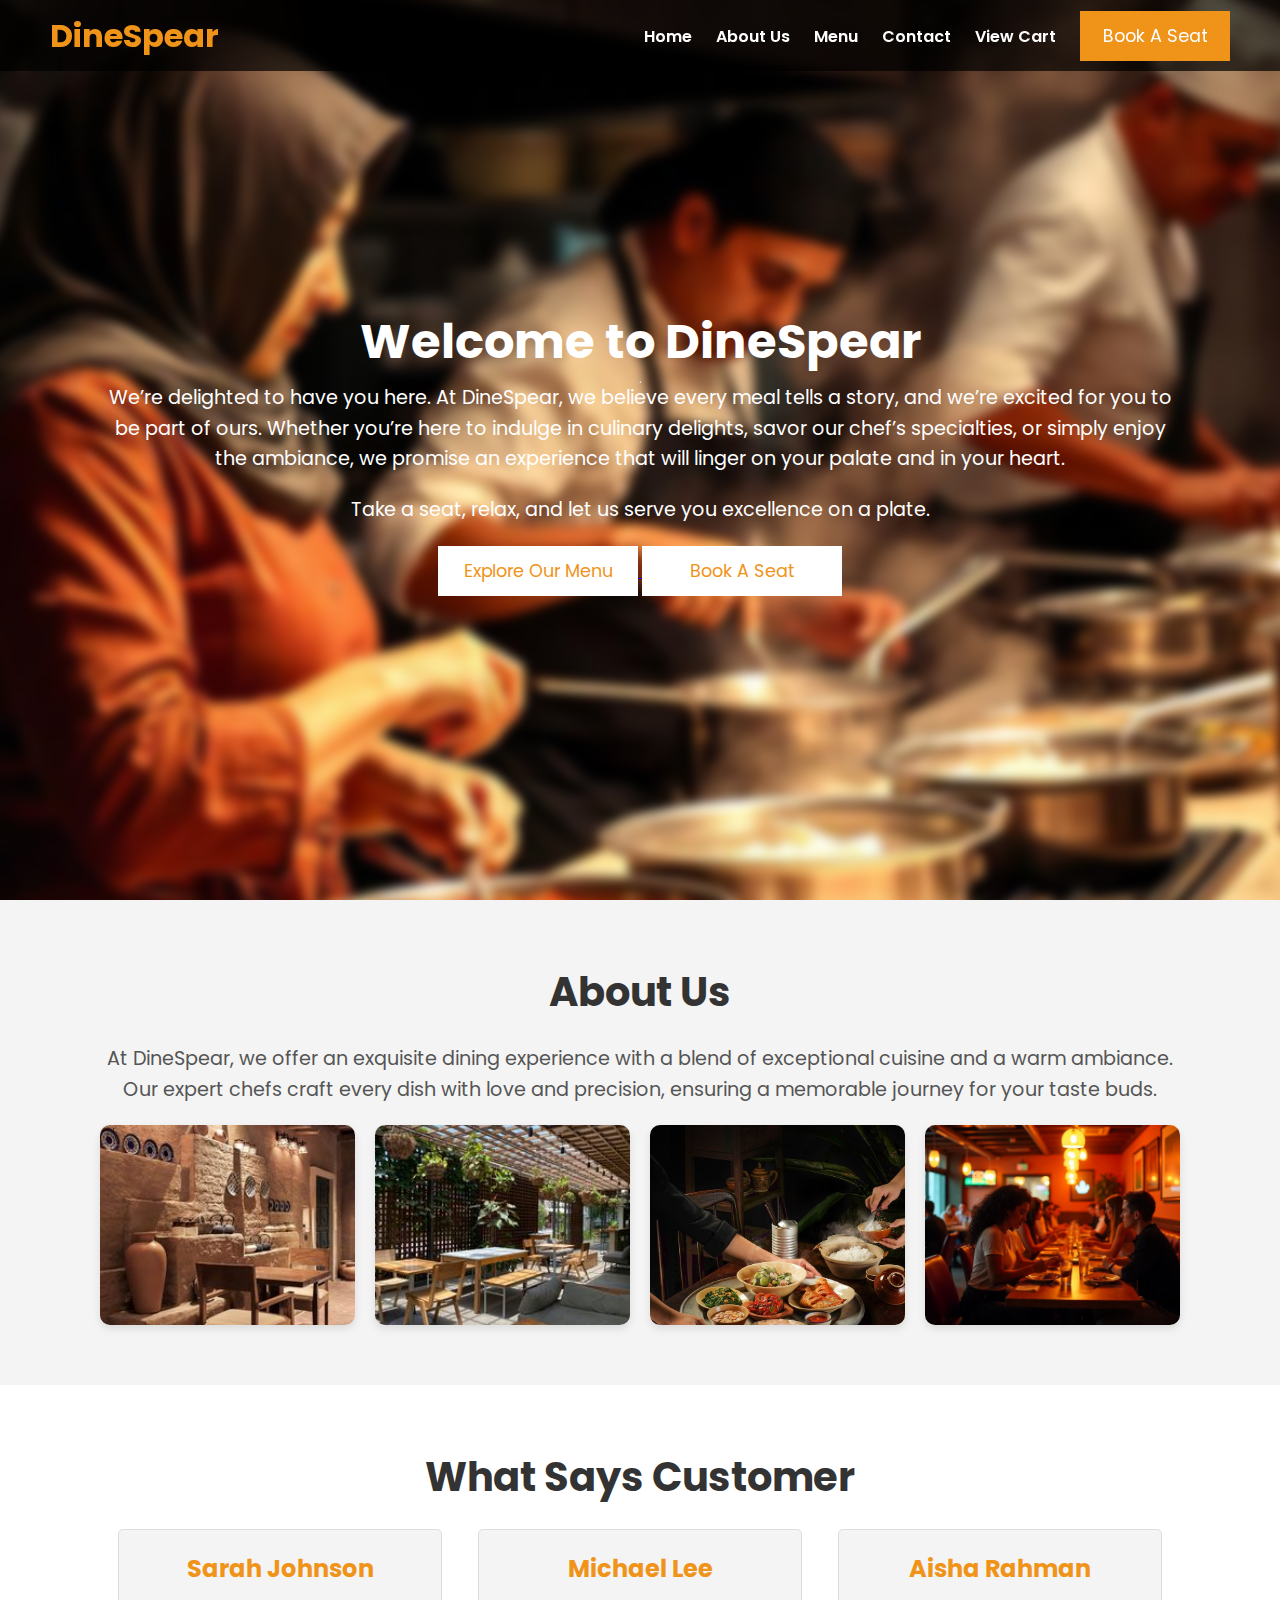
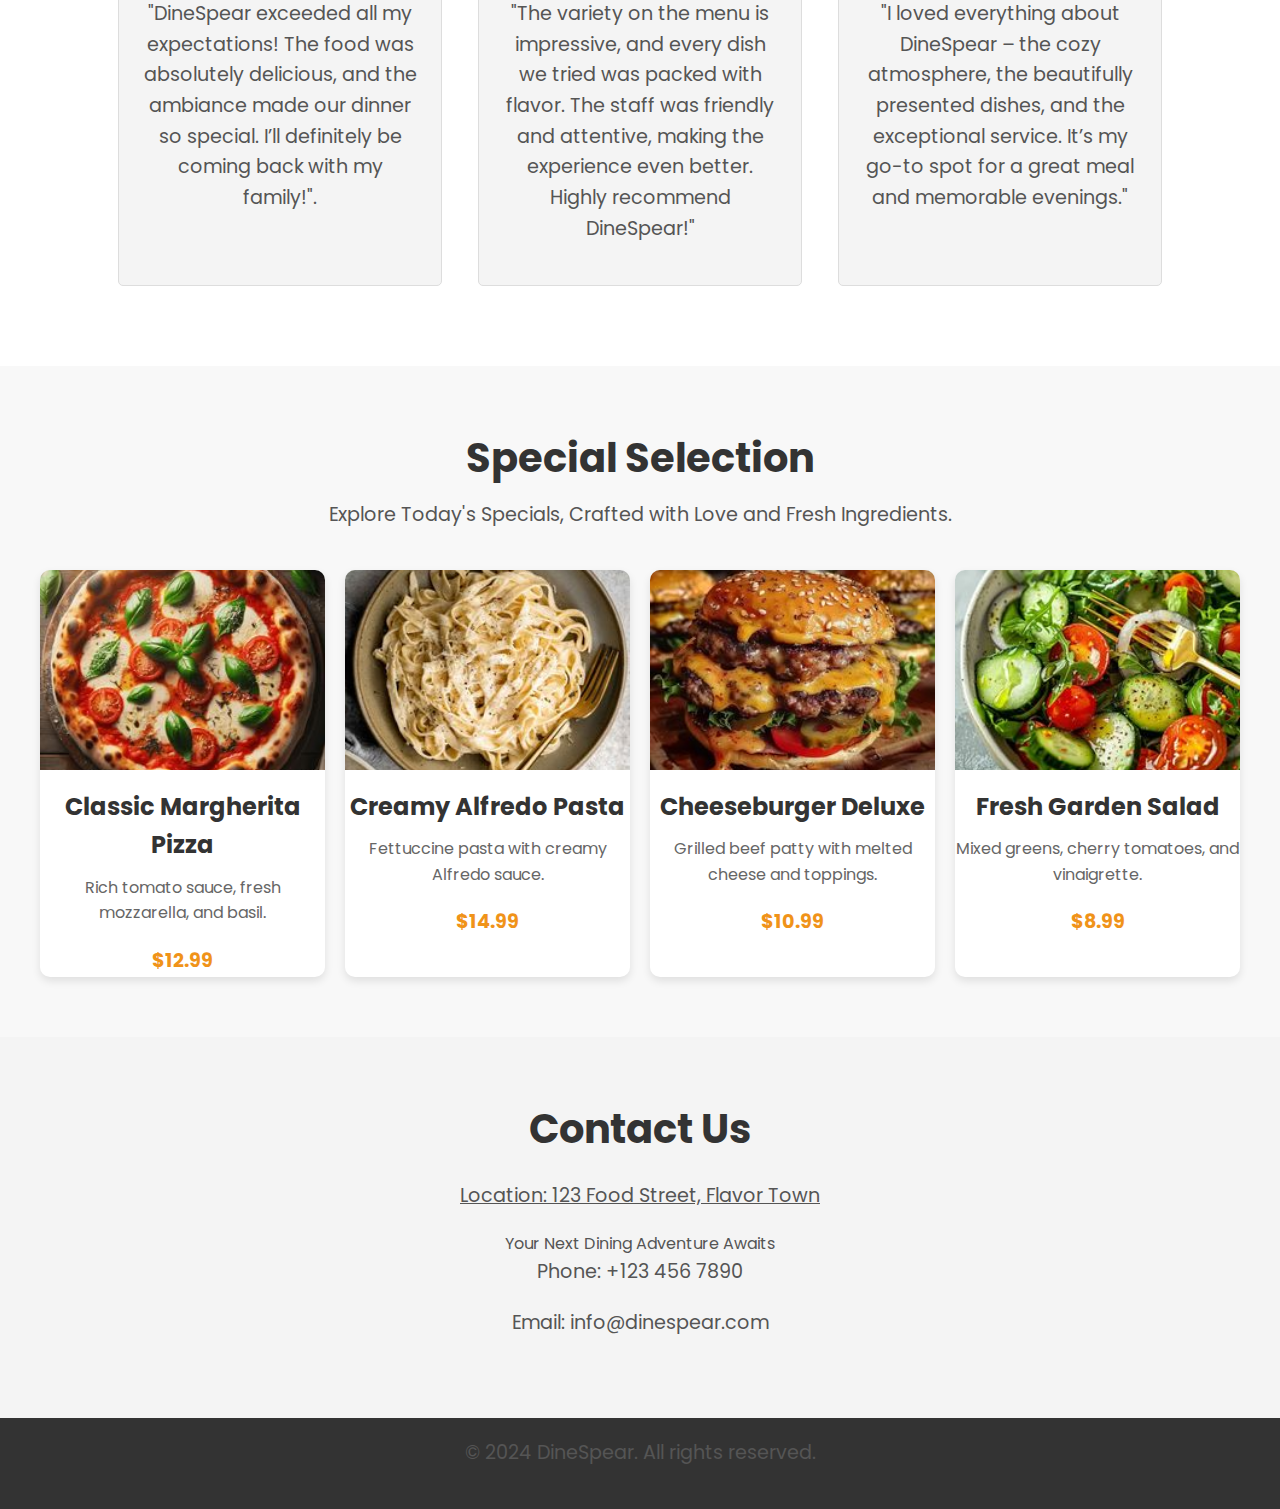
<file: index.html>
<!DOCTYPE html>
<html lang="en">
<head>
    <meta charset="UTF-8">
    <meta name="viewport" content="width=device-width, initial-scale=1.0">
    <title>DineSpear - Restaurant</title>
    <link rel="stylesheet" href="styles.css">
    <link href="https://fonts.googleapis.com/css2?family=Poppins:wght@400;600&display=swap" rel="stylesheet">
    
</head>
<body>
    <header>
        <div class="logo">DineSpear</div>
        <nav class="navigation">
            <a href="#home">Home</a>
            <a href="#about">About Us</a>
            <a href="menu.html">Menu</a>
            <a href="#contact">Contact</a>
            <a href="./view-cart.html">View Cart</a>
            <a href="book.html">
            <button class="btnbook">Book A Seat</button></a>
        </nav>
    </header>

    <section class="hero">
        <h1>Welcome to DineSpear</h1>
        <hr>
        <p>We’re delighted to have you here. At DineSpear, we believe every meal tells a story, and we’re excited for you to be part of ours. Whether you’re here to indulge in culinary delights, savor our chef’s specialties, or simply enjoy the ambiance, we promise an experience that will linger on your palate and in your heart.

        </p><p>Take a seat, relax, and let us serve you excellence on a plate.</p>
        <a href="./menu.html">
        <div>
        <button class="explore-btn">Explore Our Menu</button>
        </a>
        <a href="./book.html">
            <button class="explore-btn">Book A Seat</button></a>
        </div>
    </section>

    <section id="about">
        <h2>About Us</h2>
        <p>At DineSpear, we offer an exquisite dining experience with a blend of exceptional cuisine and a warm ambiance. Our expert chefs craft every dish with love and precision, ensuring a memorable journey for your taste buds.</p>
        <div class="photo-gallery">
            <img src="./asset/interier.jpg" alt="Restaurant Interior">
            <img src="./asset/outdoor.jpg" alt="Outdoor Seating">
            <img src="./asset/img1.jpg" alt="Special Dish">
            <img src="./asset/dining.jpeg" alt="Dining Area">
        </div>
    </section>
    <section id="client">
        <h2>What Says Customer</h2>
        <div class="clients">
            <div class="client">
                <h3>Sarah Johnson</h3>
                <p>"DineSpear exceeded all my expectations! The food was absolutely delicious, and the ambiance made our dinner so special. I’ll definitely be coming back with my family!".</p>
            </div>
            <div class="client">
                <h3>Michael Lee</h3>
                <p>"The variety on the menu is impressive, and every dish we tried was packed with flavor. The staff was friendly and attentive, making the experience even better. Highly recommend DineSpear!"</p>
            </div>
            <div class="client">
                <h3>Aisha Rahman</h3>
                <p>"I loved everything about DineSpear – the cozy atmosphere, the beautifully presented dishes, and the exceptional service. It’s my go-to spot for a great meal and memorable evenings."

                </p>
            </div>
        </div>
    </section>

    <section id="menu" class="special">
    <h1>Special Selection</h1>
    <p>Explore Today's Specials, Crafted with Love and Fresh Ingredients.</p>
    <div class="sp-grid">
        <div class="sp-item">
            <img src="./asset/Classic Margherita Pizza.jpg" alt="Classic Margherita Pizza">
            <h3>Classic Margherita Pizza</h3>
            <p>Rich tomato sauce, fresh mozzarella, and basil.</p>
            <span class="price">$12.99</span>
        </div>
        <div class="sp-item">
            <img src="./asset/Creamy Alfredo Pasta.jpg" alt="Creamy Alfredo Pasta">
            <h3>Creamy Alfredo Pasta</h3>
            <p>Fettuccine pasta with creamy Alfredo sauce.</p>
            <span class="price">$14.99</span>
        </div>
        <div class="sp-item">
            <img src="./asset/chees burger.jpg" alt="Cheeseburger Deluxe">
            <h3>Cheeseburger Deluxe</h3>
            <p>Grilled beef patty with melted cheese and toppings.</p>
            <span class="price">$10.99</span>
        </div>
        <div class="sp-item">
            <img src="./asset/Fresh Garden Salad.jpg" alt="Fresh Garden Salad">
            <h3>Fresh Garden Salad</h3>
            <p>Mixed greens, cherry tomatoes, and vinaigrette.</p>
            <span class="price">$8.99</span>
        </div>
    </div>
</section>


    <section id="contact">
        <h2>Contact Us</h2>
        <p class="map">Location: 123 Food Street, Flavor Town</p>
        <a href="https://maps.app.goo.gl/chwESxdVnVV4WJ7V6">Your Next Dining Adventure Awaits</a>
        <p>Phone: +123 456 7890</p>
        <p>Email: info@dinespear.com</p>
    </section>

    
    <footer>
        <p>&copy; 2024 DineSpear. All rights reserved.</p>
    </footer>
</body>
</html>
</file>
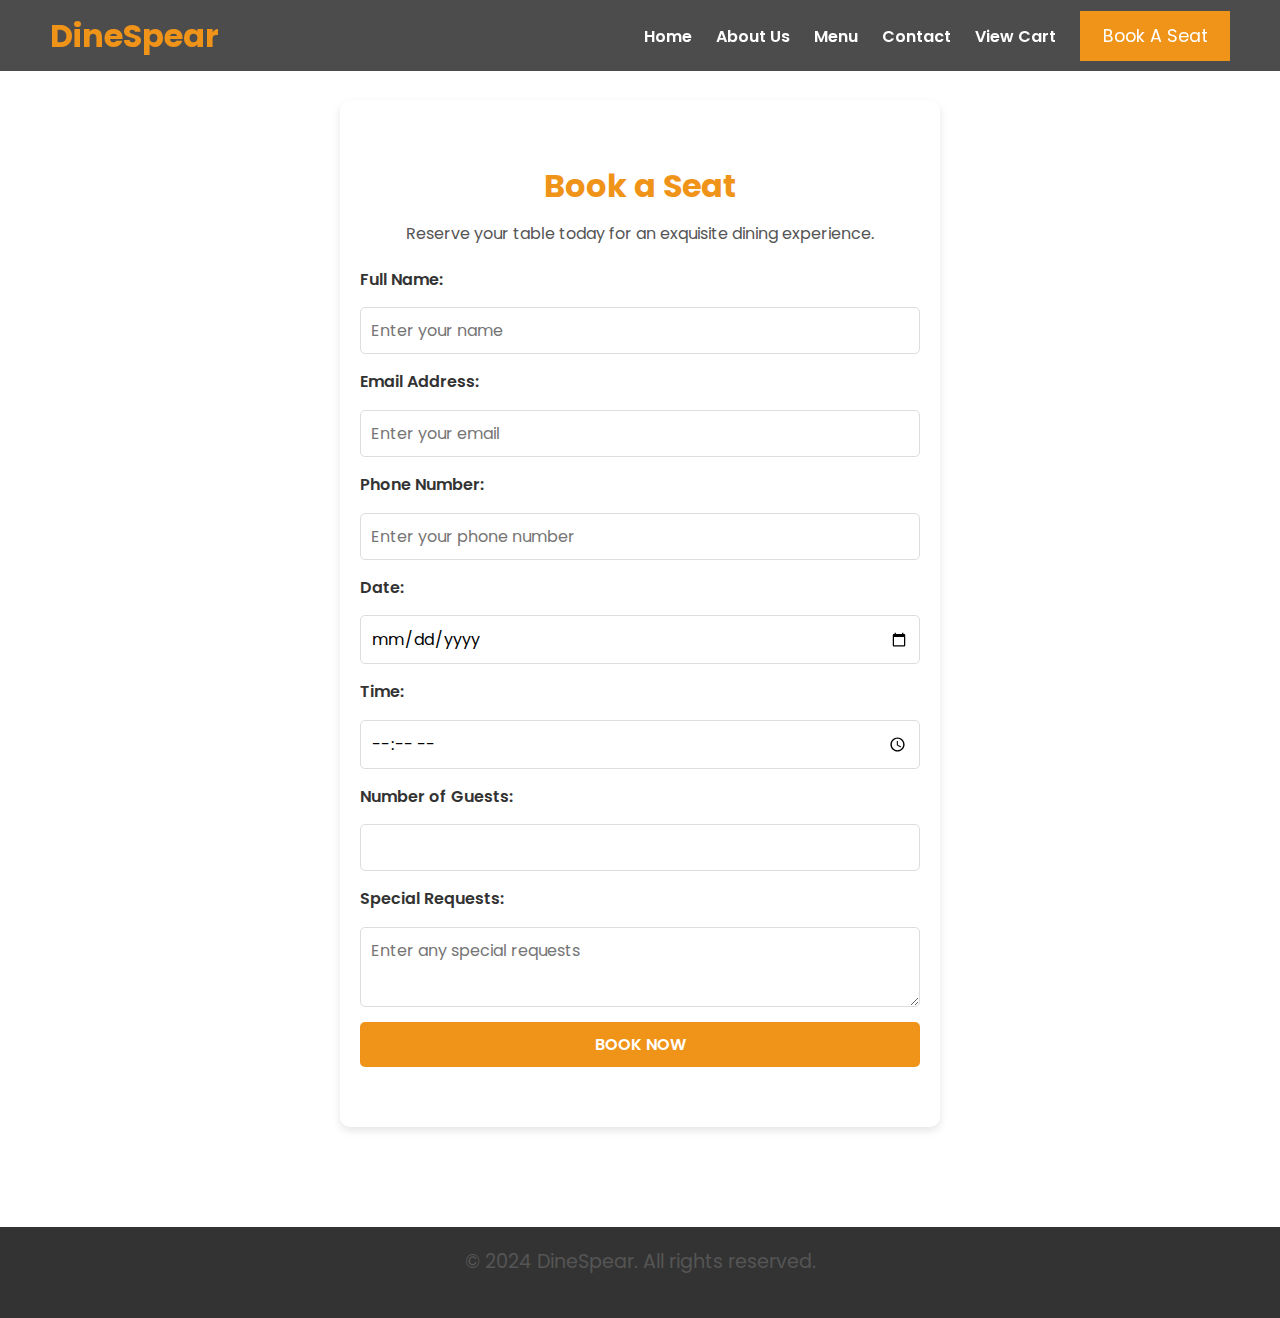
<file: book.html>
<!DOCTYPE html>
<html lang="en">
<head>
    <meta charset="UTF-8">
    <meta name="viewport" content="width=device-width, initial-scale=1.0">
    <title>Book a Seat - DineSpear</title>
    <link rel="stylesheet" href="styles.css">
    <link href="https://fonts.googleapis.com/css2?family=Poppins:wght@400;600&display=swap" rel="stylesheet">
</head>
<body>
    <header>
        <div class="logo">DineSpear</div>
        <nav class="navigation">
            <a href="#index.html">Home</a>
            <a href="#about">About Us</a>
            <a href="menu.html">Menu</a>
            <a href="#contact">Contact</a>
            <a href="./view-cart.html">View Cart</a>
            <a href="book.html">
            <button class="btnbook">Book A Seat</button></a>
        </nav>
    </header>

    <section class="booking-form">
        <h1>Book a Seat</h1>
        <p>Reserve your table today for an exquisite dining experience.</p>
        <form action="submit_booking.php" method="post">
            <label for="name">Full Name:</label>
            <input type="text" id="name" name="name" placeholder="Enter your name" required>

            <label for="email">Email Address:</label>
            <input type="email" id="email" name="email" placeholder="Enter your email" required>

            <label for="phone">Phone Number:</label>
            <input type="tel" id="phone" name="phone" placeholder="Enter your phone number" required>

            <label for="date">Date:</label>
            <input type="date" id="date" name="date" required>

            <label for="time">Time:</label>
            <input type="time" id="time" name="time" required>

            <label for="guests">Number of Guests:</label>
            <input type="number" id="guests" name="guests" min="1" max="20" required>

            <label for="requests">Special Requests:</label>
            <textarea id="requests" name="requests" placeholder="Enter any special requests"></textarea>

            <button type="submit" class="btn-submit">Book Now</button>
        </form>
    </section>

    <footer>
        <p>&copy; 2024 DineSpear. All rights reserved.</p>
    </footer>
</body>
</html>
</file>
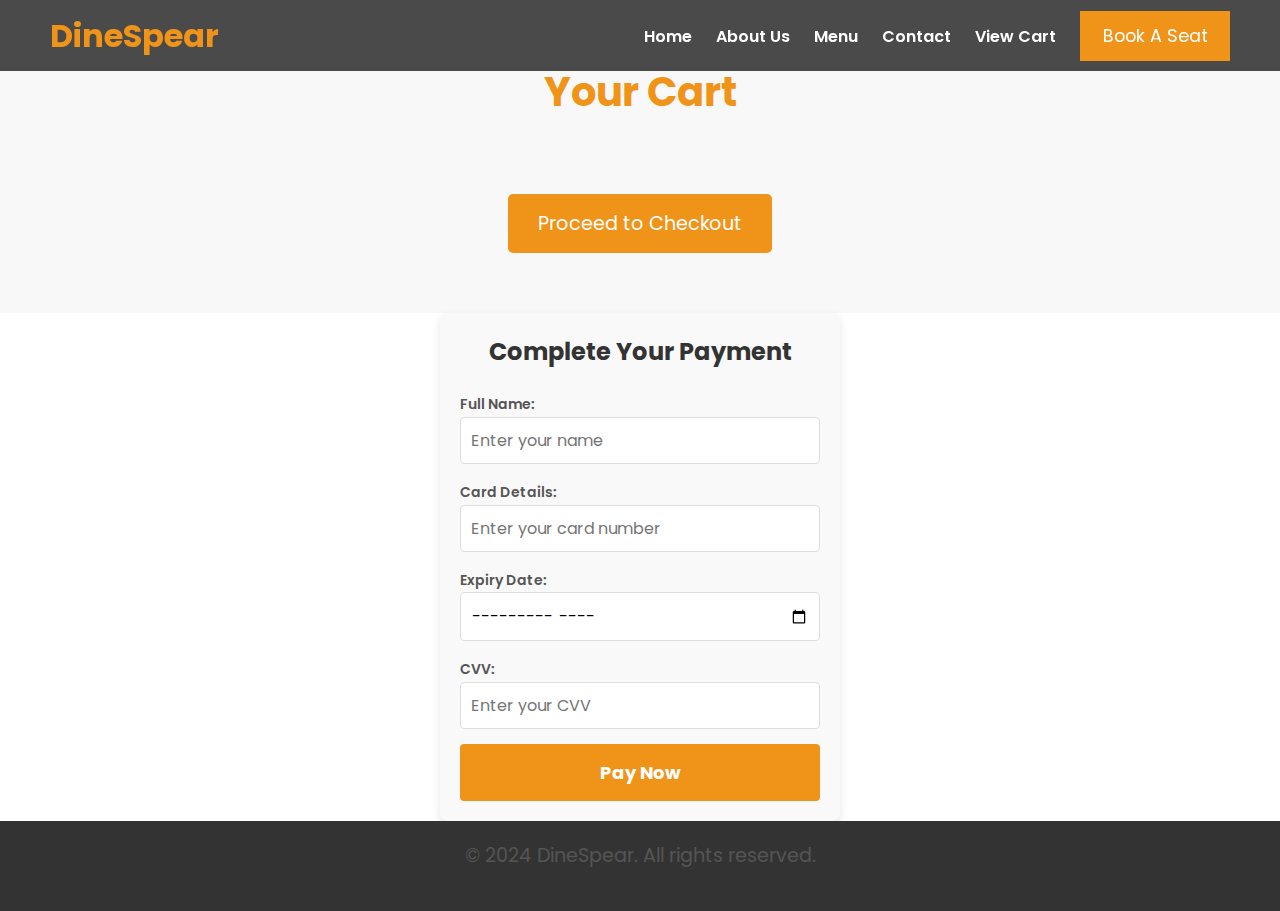
<file: view-cart.html>
<!DOCTYPE html>
<html lang="en">
<head>
    <meta charset="UTF-8">
    <meta name="viewport" content="width=device-width, initial-scale=1.0">
    <title>View Cart - DineSpear</title>
    <link rel="stylesheet" href="styles.css">
    <link href="https://fonts.googleapis.com/css2?family=Poppins:wght@400;600&display=swap" rel="stylesheet">
</head>
<body>
    <header>
        <div class="logo">DineSpear</div>
        <nav class="navigation">
            <a href="index.html">Home</a>
            <a href="#about">About Us</a>
            <a href="menu.html">Menu</a>
            <a href="#contact">Contact</a>
            <a href="./view-cart.html">View Cart</a>
            <a href="book.html">
            <button class="btnbook">Book A Seat</button></a>
        </nav>
    </header>

    <section class="cart-section">
        <h1>Your Cart</h1>
        <div id="cart-items" class="cart-items"></div>
        <div id="cart-total" class="cart-total"></div>
        <button class="checkout-btn" onclick="checkout()">Proceed to Checkout</button>
    </section>
    <div class="payment-container">
        <h2 class="payment-heading">Complete Your Payment</h2>
        <form action="/process-payment" method="POST" class="payment-form">
          <div class="form-group">
            <label for="name">Full Name:</label>
            <input type="text" id="name" name="name" placeholder="Enter your name" required />
          </div>
          
          <div class="form-group">
            <label for="card-details">Card Details:</label>
            <input type="text" id="card-details" name="card-details" placeholder="Enter your card number" required />
          </div>
          
          <div class="form-group">
            <label for="expiry-date">Expiry Date:</label>
            <input type="month" id="expiry-date" name="expiry-date" required />
          </div>
          
          <div class="form-group">
            <label for="cvv">CVV:</label>
            <input type="text" id="cvv" name="cvv" placeholder="Enter your CVV" required />
          </div>
      
          <button type="submit" class="payment-button">Pay Now</button>
        </form>
      </div>
      

    <footer>
        <p>&copy; 2024 DineSpear. All rights reserved.</p>
    </footer>

    
</body>
</html>
</file>
<file: styles.css>
* {
    margin: 0;
    padding: 0;
    box-sizing: border-box;
    font-family: 'Poppins', sans-serif;
}
body {
    line-height: 1.6;
    color: #ffe31a;

}


header {
    display: flex;
    justify-content: space-between;
    align-items: center;
    padding: 10px 50px;
    background: rgba(0, 0, 0, 0.7);
    color: #fff;
    position: fixed;
    width: 100%;
    top: 0;
    z-index: 1000;
}

.logo {
    font-size: 2rem;
    font-weight: bold;
    color: #f09319;
}

.navigation a {
    color: #fff;
    text-decoration: none;
    margin-left: 20px;
    font-weight: 600;
}
.navigation a:hover{
    color: #f09319;
    text-decoration: underline;
}

.navigation .btnbook {
    padding: 10px 20px;
    background: #f09319;
    width: 150px;
    height: 50px;
    font-size: 1.1em;
    color: #fff;
    border: none;
    cursor: pointer;
    transition: background 0.3s ease;
}

.navigation .btnbook:hover {
    background: #fff;
    color: #f09319;
}

.hero {
    position: relative;
    height: 100vh;
    display: flex;
    flex-direction: column;
    justify-content: center;
    align-items: center;

    color: #fff;
    overflow: hidden; 
}

.hero::before {
    content: '';
    position: absolute;
    top: 0;
    left: 0;
    width: 100%;
    height: 100%;
    background: url('./asset/img.jpeg') no-repeat center center/cover;
    filter: blur(5px); 
    z-index: -1;
    transform: scale(1.1); /
}
.hero p{
    color: #fff;
}
.hero h1:hover{
    color: #e08217;
}
.hero h1,
.hero p,
.explore-btn {
    position: relative;
    z-index: 1; 
}
.hero h1{
    font-size: 3em;
}

.explore-btn {
    padding: 10px 20px;
    width: 200px;
    height: 50px;
    background: #fff;
    color: #f09319;
    border: none;
    cursor: pointer;
    transition: background 0.3s ease;
    font-size: 1.1em;
}

.explore-btn:hover {
    background: #f09319;
    color: #fff;
    background: #fff;
    color: #f09319;
}


section {
    padding: 60px 100px;
    text-align: center;
}

#about, #contact {
    background: #f4f4f4;
}

h2 {
    font-size: 2.5rem;
    color: #333;
    margin-bottom: 20px;
}

p {
    font-size: 1.2rem;
    color: #555;
    margin-bottom: 20px;
}
.photo-gallery {
    display: grid;
    grid-template-columns: repeat(auto-fit, minmax(200px, 1fr));
    gap: 20px;
    justify-items: center;
}

.photo-gallery img {
    width: 100%;
    max-width: 300px; 
    height: 200px; 
    object-fit: cover; 
    border-radius: 10px;
    box-shadow: 0 4px 8px rgba(0, 0, 0, 0.1);
    transition: transform 0.3s ease, box-shadow 0.3s ease;
}

.photo-gallery img:hover {
    transform: scale(1.05);
    box-shadow: 0 6px 12px rgba(0, 0, 0, 0.2);
}
#client {
    background: #fff;
}

.clients {
    display: flex;
    justify-content: space-around;
    flex-wrap: wrap;
}

.client {
    width: 30%;
    margin-bottom: 20px;
    padding: 20px;
    background: #f4f4f4;
    border: 1px solid #ddd;
    border-radius: 5px;
}

.client h3 {
    font-size: 1.5rem;
    color: #f09319;
    margin-bottom: 10px;
}

.special {
    padding: 60px 20px;
    background: #f8f8f8;
    text-align: center;
}

.special h1 {
    font-size: 2.5rem;
    color: #333;
    margin-bottom: 10px;
}

.special p {
    font-size: 1.2rem;
    color: #555;
    margin-bottom: 40px;
}

.sp-grid {
    display: grid;
    grid-template-columns: repeat(auto-fit, minmax(250px, 1fr));
    gap: 20px;
    padding: 0 20px;
}

.sp-item {
    background: #fff;
    border-radius: 10px;
    box-shadow: 0 4px 8px rgba(0, 0, 0, 0.1);
    overflow: hidden;
    text-align: center;
    transition: transform 0.3s ease, box-shadow 0.3s ease;
}

.sp-item:hover {
    transform: translateY(-5px);
    box-shadow: 0 6px 12px rgba(0, 0, 0, 0.2);
}

.sp-item img {
    width: 100%;
    height: 200px;
    object-fit: cover;
}

.sp-item h3 {
    font-size: 1.5rem;
    color: #333;
    margin: 10px 0;
}

.sp-item p {
    font-size: 1rem;
    color: #666;
    margin: 10px 0 20px;
}

.sp-item .price {
    font-size: 1.2rem;
    color: #f09319;
    font-weight: bold;
    margin-bottom: 15px;
}

.menu-section {
    padding: 60px 20px;
    text-align: center;
    background: #f8f8f8;
}

.menu-section h1 {
    font-size: 2.5rem;
    color: #f09319;
    margin-bottom: 30px;
}

.menu-grid {
    display: grid;
    grid-template-columns: repeat(auto-fit, minmax(250px, 1fr));
    gap: 20px;
    padding: 20px;
}

.menu-item {
    background: #fff;
    border-radius: 10px;
    box-shadow: 0 4px 8px rgba(0, 0, 0, 0.1);
    text-align: center;
    overflow: hidden;
    padding: 20px;
    transition: transform 0.3s ease, box-shadow 0.3s ease;
}

.menu-item:hover {
    transform: translateY(-5px);
    box-shadow: 0 6px 12px rgba(0, 0, 0, 0.2);
}

.menu-item img {
    width: 100%;
    height: 200px;
    object-fit: cover;
    border-radius: 8px;
}

.menu-item h3 {
    font-size: 1.5rem;
    color: #333;
    margin: 15px 0 10px;
}

.menu-item p {
    font-size: 1rem;
    color: #555;
    margin-bottom: 15px;
}

.menu-item .price {
    font-size: 1.2rem;
    color: #f09319;
    font-weight: bold;
    margin-bottom: 10px;
}

.menu-item .btn-add {
    background: #f09319;
    color: #fff;
    border: none;
    padding: 10px 20px;
    font-size: 1rem;
    font-weight: bold;
    cursor: pointer;
    border-radius: 5px;
    transition: background 0.3s ease;
}

.menu-item .btn-add:hover {
    background: #e08217;
}.search-container {
    display: flex;
    justify-content: center;
    margin-bottom: 20px;
  }
  
  .search-bar {
    padding: 12px;
    font-size: 16px;
    width: 60%;
    border: 2px solid #ddd;
    border-radius: 4px;
    margin-right: 10px;
    outline: none;
  }
  
  .search-bar:focus {
    border-color: #f09319;
  }
  
  .search-btn {
    padding: 12px 20px;
    font-size: 16px;
    background-color: #f09319;
    color: white;
    border: none;
    border-radius: 4px;
    cursor: pointer;
    transition: background-color 0.3s ease;
  }
  
  .search-btn:hover {
    background-color: #f09319;
  }
.search-btn{
    background-color: #f09319;
    color: #fff;
}

.cart-section {
    padding: 60px 20px;
    text-align: center;
    background: #f8f8f8;
}

.cart-section h1 {
    font-size: 2.5rem;
    color: #f09319;
    margin-bottom: 20px;
}

.cart-items {
    display: flex;
    flex-direction: column;
    align-items: center;
    gap: 20px;
}

.cart-item {
    background: #fff;
    border-radius: 10px;
    padding: 20px;
    box-shadow: 0 4px 8px rgba(0, 0, 0, 0.1);
    width: 80%;
    text-align: left;
}

.cart-item h3 {
    font-size: 1.5rem;
    color: #333;
}

.cart-item p {
    font-size: 1rem;
    color: #555;
}

.cart-item .price {
    font-size: 1.2rem;
    color: #f09319;
    font-weight: bold;
}

.cart-total {
    margin-top: 20px;
    font-size: 1.5rem;
    color: #333;
}

.checkout-btn {
    background: #f09319;
    color: #fff;
    padding: 15px 30px;
    font-size: 1.2rem;
    border: none;
    border-radius: 5px;
    cursor: pointer;
    margin-top: 30px;
    transition: background 0.3s ease;
}

.checkout-btn:hover {
    background: #e08217;
}


.payment-container {
    width: 100%;
    max-width: 400px;
    margin: 0 auto;
    padding: 20px;
    background-color: #f9f9f9;
    border-radius: 8px;
    box-shadow: 0 4px 10px rgba(0, 0, 0, 0.1);
  }
  
  .payment-heading {
    text-align: center;
    font-size: 24px;
    font-weight: bold;
    color: #333;
    margin-bottom: 20px;
  }
  
  
  .payment-form {
    display: flex;
    flex-direction: column;
  }
  
  .form-group {
    margin-bottom: 15px;
  }
  
  .form-group label {
    font-size: 14px;
    font-weight: 600;
    color: #555;
    margin-bottom: 5px;
  }
  
  .form-group input {
    padding: 10px;
    font-size: 16px;
    border: 1px solid #ddd;
    border-radius: 4px;
    width: 100%;
  }
  
  .form-group input:focus {
    border-color: #007bff;
    outline: none;
  }
  

  .payment-button {
    padding: 15px;
    font-size: 18px;
    font-weight: bold;
    color: #fff;
    background-color: #f09319;
    border: none;
    border-radius: 4px;
    cursor: pointer;
    transition: background-color 0.3s;
  }
  
  .payment-button:hover {
    background-color: #f09319;
    color: #fff;
  }
  
  .payment-button:active {
    color: #f09319;
    background-color:#fff;
  }
  
footer {
    background: #333;
    color: #fff;
    text-align: center;
    padding: 20px;
}

.booking-form {
    padding: 60px 20px;
    max-width: 600px;
    margin: 100px auto;
    background: #fff;
    box-shadow: 0 4px 8px rgba(0, 0, 0, 0.1);
    border-radius: 10px;
    text-align: center;
}

.booking-form h1 {
    font-size: 2rem;
    color: #f09319;
    margin-bottom: 10px;
}

.booking-form p {
    font-size: 1rem;
    color: #555;
    margin-bottom: 20px;
}

.booking-form form {
    display: flex;
    flex-direction: column;
    gap: 15px;
}

.booking-form label {
    text-align: left;
    color: #333;
    font-weight: 600;
}

.booking-form input,
.booking-form textarea,
.booking-form button {
    width: 100%;
    padding: 10px;
    font-size: 1rem;
    border: 1px solid #ddd;
    border-radius: 5px;
    outline: none;
    transition: 0.3s;
}

.booking-form input:focus,
.booking-form textarea:focus {
    border-color: #f09319;
    box-shadow: 0 0 5px rgba(240, 147, 25, 0.5);
}

.booking-form textarea {
    resize: vertical;
    min-height: 80px;
}

.booking-form .btn-submit {
    background: #f09319;
    color: #fff;
    border: none;
    cursor: pointer;
    font-weight: 600;
    text-transform: uppercase;
}

.booking-form .btn-submit:hover {
    background: #e08217;
}
#contact{
    color: #555;
}
#contact a{
    text-decoration: none;
    color: #555;
}
.map{
    text-decoration: underline;
}
@media (max-width: 768px) {
    header {
        flex-direction: row;
        justify-content: space-between;
        align-items: center;
        padding: 10px 15px;
    }

    .navigation {
        position: fixed;
        top: 0;
        right: 0;
        width: 70%;
        height: 100%;
        background: rgba(0, 0, 0, 0.9);
        flex-direction: column;
        align-items: center;
        transform: translateX(100%);
        transition: transform 0.3s ease-in-out;
        z-index: 1000;
    }

    .navigation.open {
        transform: translateX(0); /* Sidebar slides in */
    }

    .navigation a {
        font-size: 1.2em;
        color: #fff;
        margin: 20px 0;
    }

    .btnbook {
        margin-top: 20px;
    }

    .menu-icon {
        display: block;
        font-size: 2rem;
        color: #f09319;
        cursor: pointer;
    }

    .hero {
        height: auto;
        padding: 20px;
        text-align: center;
    }

    .hero h1 {
        padding-top: 80px;
        position: relative;
        margin-top: 20px;
        font-size: 2em;
    }

    .hero p {
        display: none;
    }

    .explore-btn {
        background: transparent;
        color: #ddd;
        width: 80%;
        font-size: 1em;
    }
    .clients {
        display: flex;
        flex-direction: column; 
        align-items: center; 
        gap: 20px;
        border: none;
    }
    .client {
        width: 90%; 
        margin: 0 auto; 
    }   
    .photo-gallery {
    grid-template-columns: 1fr; 
    gap: 15px; 
    }
    .payment-container {
        padding: 15px;
      }
      
      .payment-heading {
        font-size: 20px;
      }
      .search-bar {
        width: 80%;
      }
    
      .menu-item {
        flex: 1 1 calc(50% - 20px);
      }
    
}
</file>
